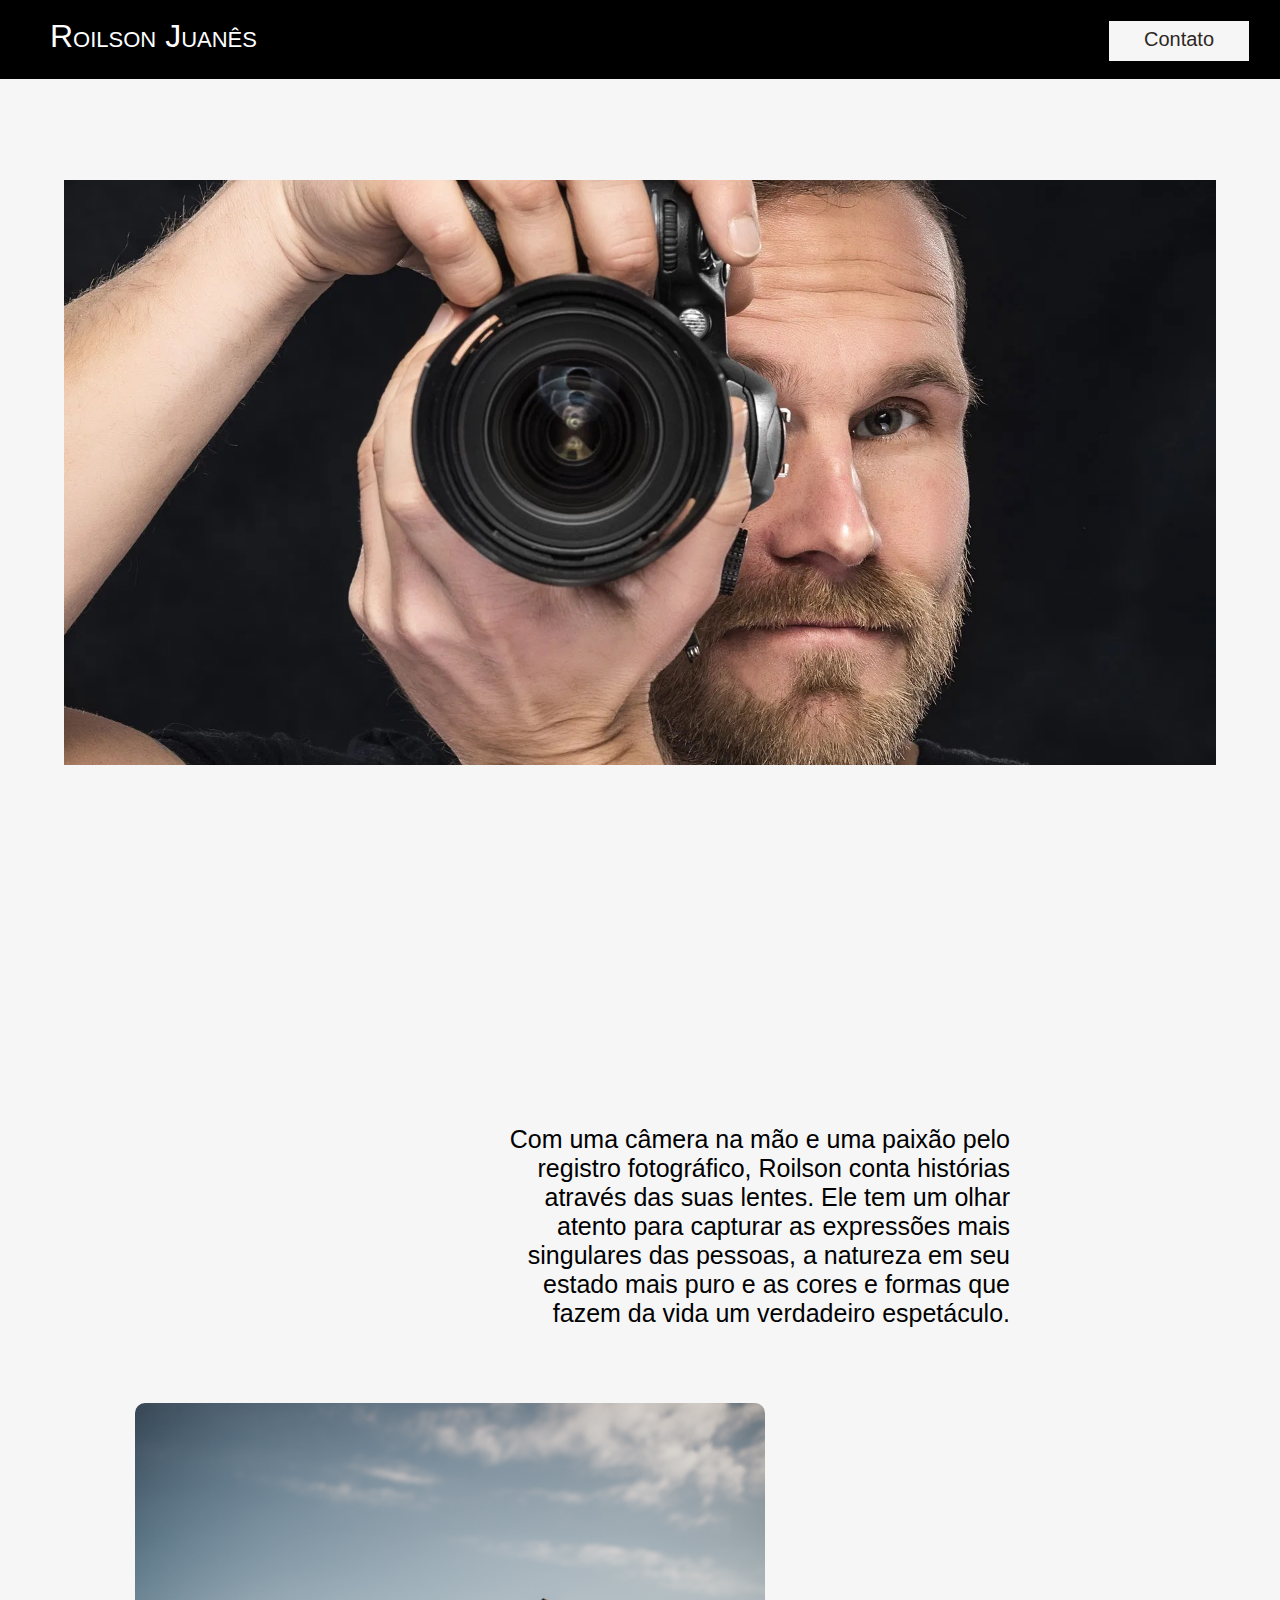
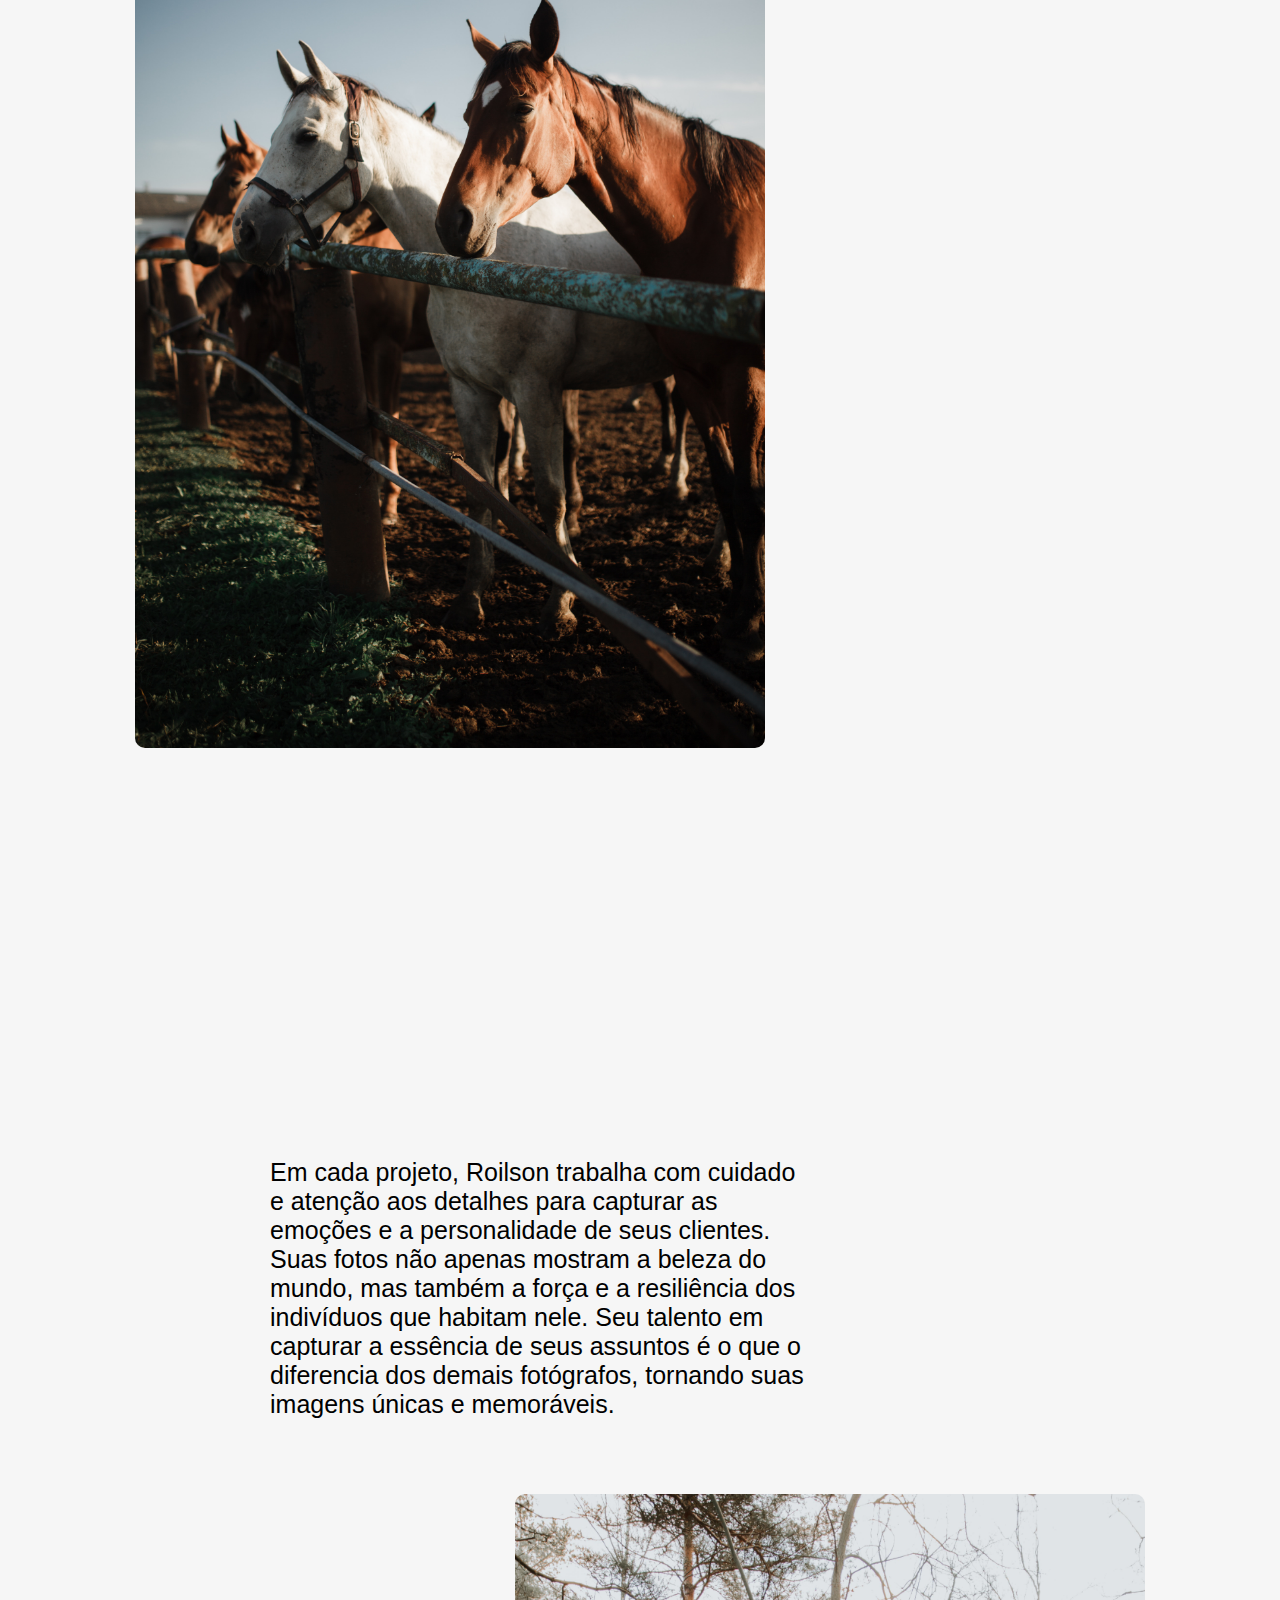
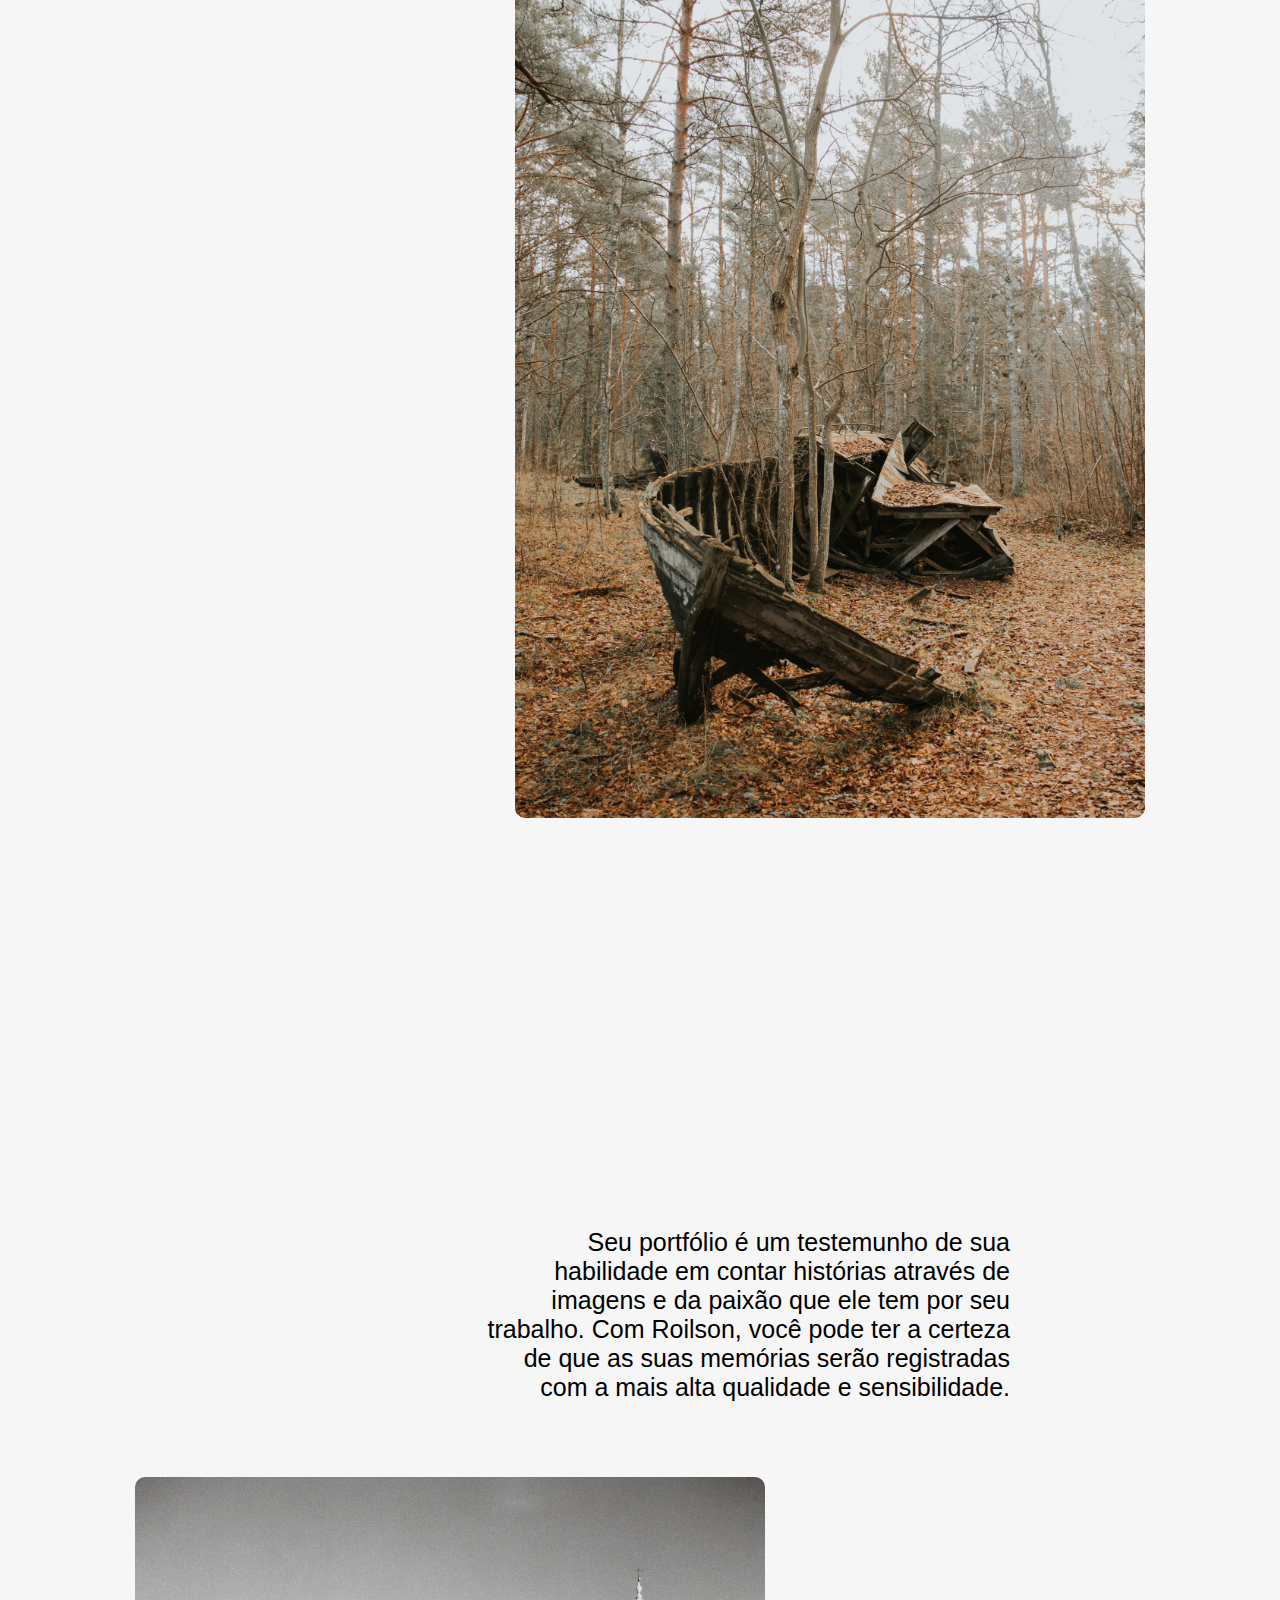
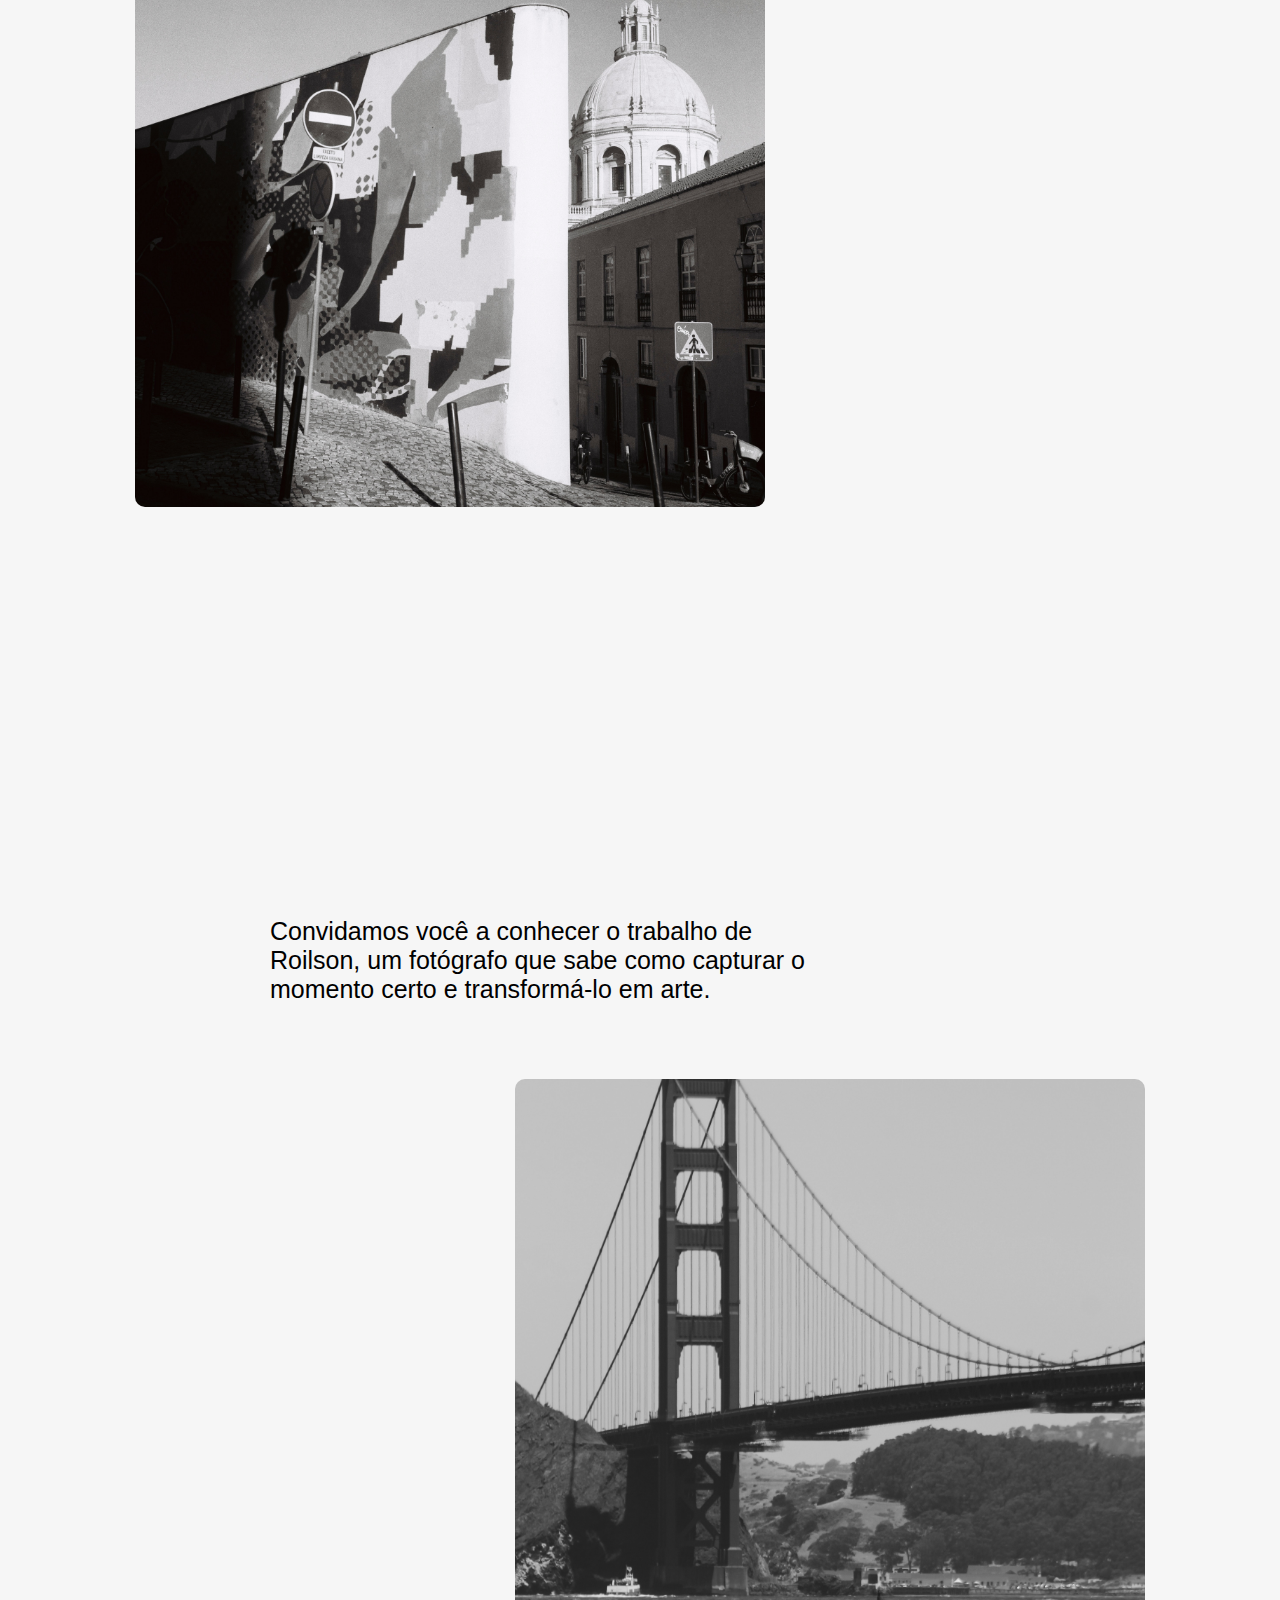
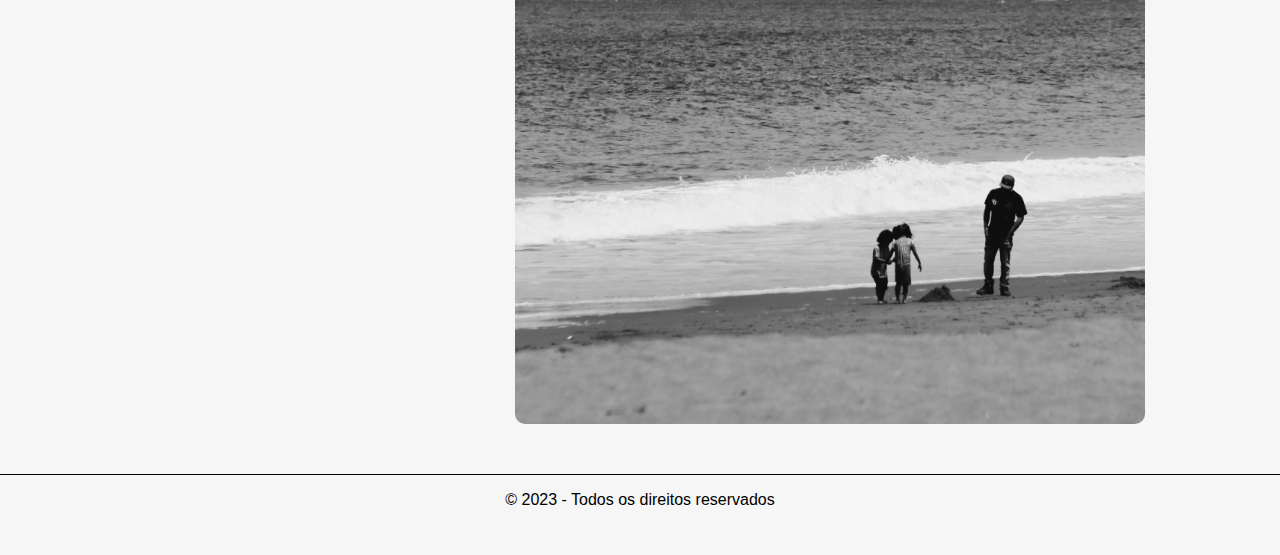
<file: index.html>
<!DOCTYPE html>
<html lang="pt-br">
<head>
    <meta charset="UTF-8">
    <meta http-equiv="X-UA-Compatible" content="IE=edge">
    <meta name="viewport" content="width=device-width, initial-scale=1.0">
    <link rel="stylesheet" href="stylesheet.css">
    <title>Roilson Juanês</title>
</head>
<body>
    <!--Menu topo-->
    <section id="menuTopo">
        <div id="logo"><a href="">Roilson Juanês</a></div>
        <a href="contato.html" id="contato">Contato</a>
    </section><!--Fim menu topo-->
    <div id="fundo_img">
    </div>
    <!--Conteúdo-->
    <div>
        <p class="texto_direita">Com uma câmera na mão e uma paixão pelo registro fotográfico, Roilson conta histórias através das suas lentes. Ele tem um olhar atento para capturar as expressões mais singulares das pessoas, a natureza em seu estado mais puro e as cores e formas que fazem da vida um verdadeiro espetáculo.</p>
        <img src="imagens/pexels-alina-levkovich-15202190.jpg" class="imagem_esquerda">
        <p class="texto_esquerda">Em cada projeto, Roilson trabalha com cuidado e atenção aos detalhes para capturar as emoções e a personalidade de seus clientes.
            Suas fotos não apenas mostram a beleza do mundo, mas também a força e a resiliência dos indivíduos que habitam nele. Seu talento em capturar a essência de seus assuntos é o que o diferencia dos demais fotógrafos, tornando suas imagens únicas e memoráveis.</p>
        <img src="imagens/pexels-annija-ungura-16047144.jpg" class="imagem_direita">
        <p class="texto_direita">Seu portfólio é um testemunho de sua habilidade em contar histórias através de imagens e da paixão que ele tem por seu trabalho. Com Roilson, você pode ter a certeza de que as suas memórias serão registradas com a mais alta qualidade e sensibilidade.</p>
        <img src="imagens/pexels-efe-ersoy-16168620.jpg" class="imagem_esquerda">
        <p class="texto_esquerda">Convidamos você a conhecer o trabalho de Roilson, um fotógrafo que sabe como capturar o momento certo e transformá-lo em arte. </p>
        <img src="imagens/pexels-taylen-lundequam-15132040.jpg" class="imagem_direita">
    </div><!--Fim do conteúdo-->
    <footer>
        <p>&copy; 2023 - Todos os direitos reservados</p>
    </footer>
</body>
</html>
</file>
<file: stylesheet.css>
/***********************Confgurações gerais***********************/
body{
    padding: 0;
    margin: 0;
    background-color: #f6f6f6;
    font-family: 'Trebuchet MS', 'Lucida Sans Unicode', 'Lucida Grande', 'Lucida Sans', Arial, sans-serif;
}
a{
    text-decoration: none;
    color: #000000;

}
footer{
    bottom: 0;
    left: 0;
    width: 100%;
    margin: auto;
    margin-top: 5%;
    height: 80px;
    text-align: center;
    border-top: 0.5px solid black;
    position: relative;
    clear: both;
}
/***********************configurações dp menu no topo***********************/
#menuTopo{
    position: fixed;
    background-color: #000;
    margin: auto;
    width: 100%;
    height: 79px;
    left: 0px;
    top: 0;
}
#logo a{
    font-family: Futura,Trebuchet MS,Arial,sans-serif; 
    font-variant: small-caps;
    color: #fff;
    position: absolute;
    width: 245px;
    height: 42px;
    left: 0;
    margin-left: 50px;
    margin-top: 20px;
    font-style: normal;
    font-size: 200%;
    line-height: 32px;
}
#contato{
    font-family: Trebuchet MS,Arial,sans-serif; 
    position: absolute;
    background-color: #f6f6f6;
    color: #2E2723;
    right: 0;
    width: 110px;
    padding: auto 0;
    padding-left: 15px;
    padding-right: 15px;
    height: 40px;
    margin-right: 30px;
    margin-top: 20px;
    font-size: 20px;
    line-height: 37px;
    text-align: center;
    border: 0.5px solid #000;
}
#contato:hover{
    color: #ffffff;
    background-color: #969696;
    border: 1px solid #ffffff;
    font-size: 21px;
    cursor: pointer;
}
body#contato_page #menuTopo a#contato{
    color: #ffffff;
    background-color: #000000;
    border: 1px solid #ffffff;
    font-size: 21px;
    cursor: text;
}
/***********************Pagina contato***********************/
#area_contato{
    width: 80vh;
    height: 35vh;
    text-align: center;
    border: 1px solid #000;
    border-radius: 10px;
    position: relative;
    margin: 200px auto;
    font-size:medium;
    display: flex;
    flex-direction: column;
    justify-content: center;
}
#area_contato label{
    font-size: 25px;
    display:block;
    margin: 10px auto;
}
#area_contato a{
    color: #ff9b05;
}

/***********************Fundo parallax***********************/
#fundo_img{
    background: url(./imagens/fotografo.jpg)no-repeat center;
    background-size:contain;
    background-attachment: fixed;
    width: 90%;
    height: 65vh;
    margin: auto;
    margin-top: 20vh;
}
/***********************Imagens da página***********************/
.imagem_direita, .imagem_esquerda{
    display: flex;
    width: 70vh;
    margin-top: 50px;
    border-radius: 10px;
}
.imagem_esquerda{
    margin-left: 15vh;
    margin-bottom: 50px;
    clear: left;
    float: left;
}
.imagem_direita{
    clear: right;
    float: right;
    margin-right: 15vh;
    margin-bottom: 50px;
}
/***********************Textos do conteúdo***********************/
.texto_direita, .texto_esquerda{
    font-family: Calibri, 'Trebuchet MS', sans-serif;
    font-size: 25px;
    width: 60vh;
    display: flex;
}
.texto_direita{
    margin-top: 40vh;
    margin-right: 30vh;
    justify-content: right;
    text-align: right;
    clear: right;
    float: right;
}
.texto_esquerda{
    clear: left;
    float: left;
    margin-top: 40vh;
    margin-left: 30vh;
    justify-content: left;
    text-align: left;
}
/***************************telas mobile******************************/
@media screen and (max-width:980px){
    .texto_direita, .texto_esquerda, .imagem_direita, .imagem_esquerda{
        justify-content: center;
        clear: both;
        margin: auto;
        margin-top: 4rem;
        text-align: justify;
        float:none;
    }
    #contato{
        width: 4rem;
        font-size: 1rem;
        height: 2.2rem;
        align-items: center;
    }
}
</file>
